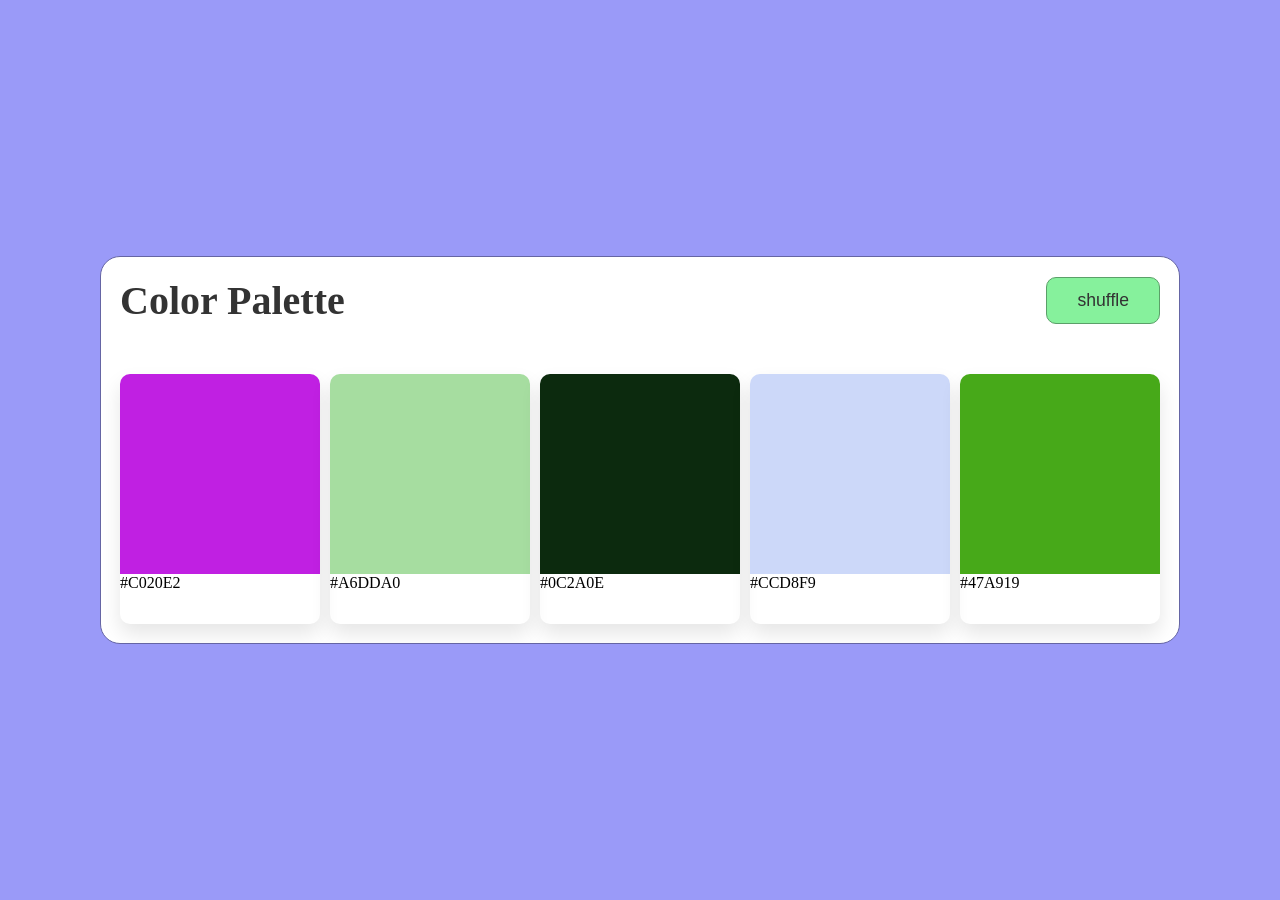
<file: color-pallate/index.html>
<!DOCTYPE html>
<html lang="en">
<head>
    <meta charset="UTF-8">
    <meta name="viewport" content="width=device-width, initial-scale=1.0">
    <title>Color Palette</title>
    <link rel="stylesheet" href="style.css">
</head>
<body>
    <div class="main">
        <div  class="title">
            <h1>Color Palette</h1>
            <button id="random">shuffle</button>
        </div>
        
        <div class="display-cards">
            <!-- Display random color -->

            <!-- example format of 1 of 5 pallate  -->
             <div class="card">
                <div class="display"></div>
                <div class="color-info"><p class="hex-value">#fff</p></div>
             </div>
              <div class="card">
                <div class="display"></div>
                <div class="color-info"><p class="hex-value">#fff</p></div>
             </div>
              <div class="card">
                <div class="display"></div>
                <div class="color-info"><p class="hex-value">#fff</p></div>
             </div>
              <div class="card">
                <div class="display"></div>
                <div class="color-info"><p class="hex-value">#fff</p></div>
             </div>
              <div class="card">
                <div class="display"></div>
                <div class="color-info"><p class="hex-value">#fff</p></div>
             </div>
           <script src="script.js"></script>
        </div>
    </div>
</body>
</html>
</file>
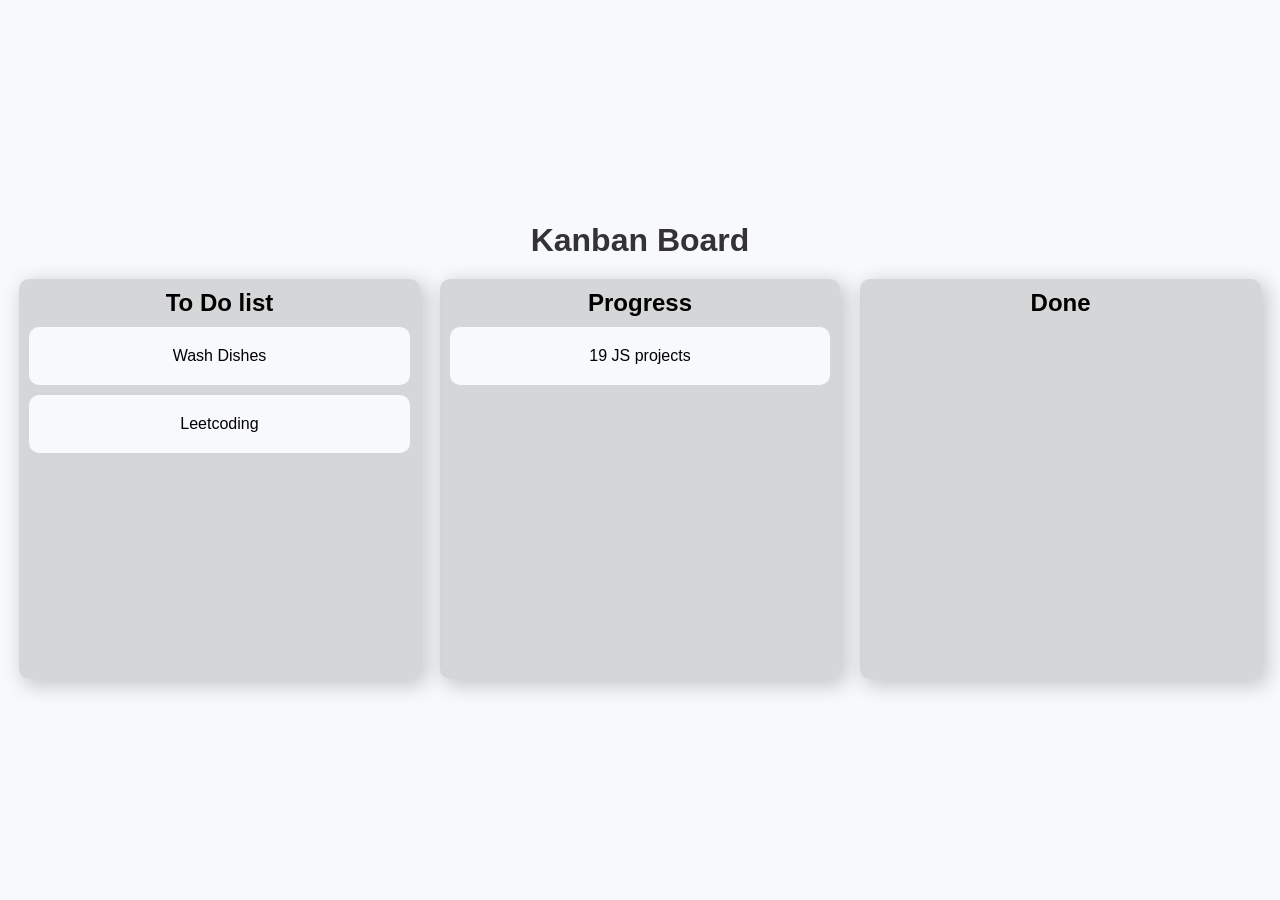
<file: Kanban-board/index.html>
<!DOCTYPE html>
<html lang="en">
<head>
    <meta charset="UTF-8">
    <meta name="viewport" content="width=device-width, initial-scale=1.0">
    <title>Kanban board</title>
    <link rel="stylesheet" href="style.css">
</head>
<body>

    <div class="container">
        <h1>Kanban Board</h1>

        <div class="board">

            <!-- LIST 1 -->
            <div class="list" id="list1">
                <h2>To Do list</h2>
                <div class="card" draggable="true" id="card1">Wash Dishes</div>
                <div class="card" draggable="true" id="card2">Leetcoding</div>
            </div>

            <!-- LIST 2 -->
            <div class="list" id="list2">
                <h2>Progress</h2>
                <div class="card" draggable="true" id="card3">19 JS projects</div>
            </div>

            <!-- LIST 3 -->
            <div class="list" id="list3">
                <h2>Done</h2>
            </div>
        </div>

    </div>

    <script src="script.js"></script>
    
</body>
</html>
</file>
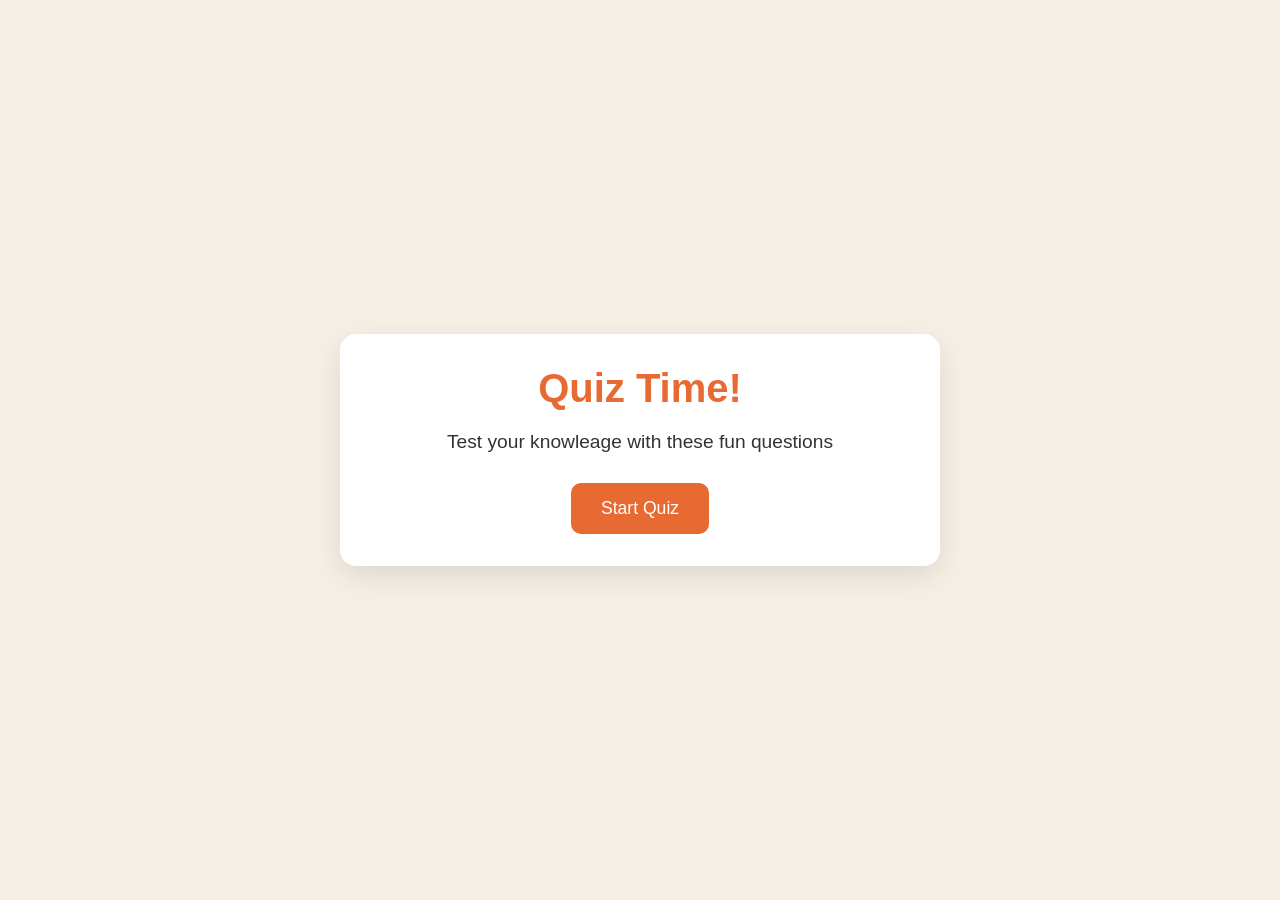
<file: Quiz-game/index.html>
<!DOCTYPE html>
<html lang="en">
<head>
  <meta charset="UTF-8">
  <meta name="viewport" content="width=device-width, initial-scale=1.0">
  <title>Quiz Game</title>
  <link rel="stylesheet" href="style.css">
</head>
<body>
  <div class="container">
    <div class="screen active" id="start-screen">
      <h1>Quiz Time!</h1>
      <p>Test your knowleage with these fun questions</p>
      <button id="start-btn">Start Quiz</button>
    </div>

    <div class="screen" id="quiz-screen">
      <div class="quiz-header">
        <h1 id="question-text">Questions appear here</h1>
        <div id="quiz-info">
          <p>Question <span id="curr-que">1</span> of <span id="total-que">5</span></p>|
          <p>Score <span id="score">0</span></p>
        </div>
      </div>

      <div class="ans-container" id="ans-container">
        <!-- Answer will here from js code -->
         <!-- <button class="ans-btn"></button> -->
      </div>

      <div class="progress-bar">
        <div class="progress" id="progress"></div>
      </div>
    </div>

    <div class="screen" id="result-screen">
      <h1 class="result-header">Quiz Results</h1>

      <div class="result-info">
        <p>You score <span id="final-score">0</span> out of <span id="max-score">5</span></p>
        <div id="result-msg">Good job</div>
      </div>

      <button id="restart-btn">Restart Quiz</button>
    </div>
  </div>
  <script src="script.js"></script>
</body>
</html>
</file>
<file: color-pallate/style.css>
*{
    padding: 0;
    margin: 0;
    text-decoration: none;
    box-sizing: border-box;
}

body{
    display: flex;
    justify-content: center;
    align-items: center;
    height: 100vh;
    background-color: rgb(154, 154, 248);
} 

.main{
    width: auto;
    height:  auto;
    background-color: white;
    border: 1px solid rgb(101, 101, 164);
    border-radius: 20px;
    padding: 1.2rem;
    overflow: hidden;
}
.title{
    display: flex;
    justify-content: space-between;
}

.title h1{
    font-size: 2.5rem;
    font-weight: 800;
    color: #333;
}

.title button {
    background-color: rgb(134, 241, 156);
    padding: 10px 30px;
    border: 1px solid rgb(91, 160, 105);
    border-radius: 10px;
    font-size: 1.1rem;
    color: #333;
    transition: all 0.3s ease;
}

.title button:hover{
    background-color: rgb(124, 217, 143);
    border: 1px solid rgb(46, 82, 54);
    cursor: pointer;
}


.display-cards{
    display: flex;
    margin-top: 50px;
    gap: 10px;
}
.card{
    width: 200px;
    height: 250px;
    box-shadow: 0px 10px 20px rgba(0,0,0,0.1);
    border-radius:10px ;
    transition: all 0.3s ease;

}

.card:hover{
    cursor: pointer;
    transform: translateY(-10px);
}

.display{
    background-color: aqua;
    width: auto;
    height:80%;
    border-radius: 10px 10px 0px 0px;
    overflow: hidden;
}

.color-text{
    padding-top: 10px;
    font-size: 1.1rem;
}
</file>
<file: Kanban-board/style.css>
*{
    padding: 0;
    margin: 0;
    box-sizing: border-box;
}

body{
    font-family: sans-serif;
    background-color: #f7f9fc;
    display: flex;
    justify-content: center;
    align-items: center;
    min-height: 100vh;
}
.container{
    text-align: center;
    width: 100%;
    padding: 1.2rem;
}

h1{
    color: #333;
    margin-bottom: 20px;
    font-size: 2rem;
}

.board{
    display: flex;
    align-items: center;
    justify-content: space-around;
    gap: 20px;
    height: 400px;
}

.board .list{
    background-color: rgba(134, 134, 134, 0.3);
    box-shadow: 5px 5px 20px 2px rgba(0,0,0,0.2);
    border-radius: 10px;
    width: 100%;
    height: 100%;
    padding: 10px;
    display: flex;
    flex-direction: column;
    gap: 10px;
}

.board .list .card{
    cursor: grab;
    padding: 20px;
    border-radius: 10px;
    background-color: #f7f9fc;
}

@media (max-width: 500px) {
    .board{
        flex-direction: column;
        height: auto;  
    }
    
    .board .list{
        height: auto; 
        min-height: 300px;  
    }
}

.board .list .card.active{
    cursor: pointer;
    transform: scale(0.5);
    box-shadow: 0 4px 8px rgb(0,0,0,0.2);

}
.board .list.over{
    background-color: rgba(134, 134, 134, 0.5);
}
</file>
<file: Quiz-game/style.css>
*{
    margin: 0;
    padding: 0;
    box-sizing: border-box;
    text-decoration: none;
}

body{
    background: #f5efe6;
    display: flex;
    justify-content: center;
    align-items: center;
    min-height: 100vh;
    padding: 1rem;
    font-family: sans-serif;
}

.container{
    background-color: white;
    border-radius: 1rem;
    box-shadow: 0 10px 30px rgba(0,0,0,0.1);
    width: 100%;
    max-width: 600px;
    overflow: hidden;
    position: relative;
}

/* Screens */
.screen{
    display: none;
    padding: 2rem;
    text-align: center;
}

.screen.active{
    display: block;
}

#start-screen h1{
    color: #e86a33;
    margin-bottom: 20px;
    font-size: 2.5rem;
}

#start-screen p{
    margin-bottom: 30px;
    font-size: 1.2rem;
    color: #333;
}

#quiz-screen{
    margin-bottom: 2rem;
}

#question-text{
    color: #333;
    font-size: 1.5rem;
    margin-bottom: 1rem;
    line-height: 1.6;
}

#quiz-info{
    display: flex;
    justify-content: space-between;
    color: #666;
    margin-bottom: 10px;
}

.ans-container{
    display: flex;
    flex-direction: column;
    gap: 10px;
    margin-bottom: 25px;
}

.ans-btn{
    background-color: #f8f0e5;
    color: #333;
    border: 1px solid #eadbc8;
    border-radius: 10px;
    padding: 1rem;
    cursor: pointer;
    text-align: left;
    transition: all 0.3s ease;
}

.ans-btn:hover{
    background-color: #eadbc8;
    border-color: #dac0ae;
}

.ans-btn.correct{
    background-color: #e6fff0;
    border-color: #a3f0c4;
    color: #28a745
}

.ans-btn.incorrect{
    background-color: #fff0f0;
    border-color: #ffbdbd;
    color: #dc3545;
}

.progress-bar{
    height: 10px;
    background-color: #f8f0e5;
    border-radius: 5px;
    overflow: hidden;
    margin-top: 20px;
}

.progress{
    height: 100%;
    background-color: #e86a33;
    width: 0%;
    transition: all 0.3s ease;
}

/* result screen */
.result-header{
    color: #e86a33;
    margin-bottom: 20px;
    font-size: 2.5rem;
}

.result-info{
    background-color: #f8f0e5;
    border-radius: 10px;
    padding: 10px;
    margin-bottom: 30px;
}

.result-info p{
    font-size: 1.2rem;
    color: #333;
    margin-bottom: 1rem;
}

#result-msg{
    font-size: 1.5rem;
    font-weight: 600;
    color: #e86a33;
}

button{
    background-color: #e86a33;
    color: white;
    border: none;
    border-radius: 10px;
    padding: 15px 30px;
    font-size: 1.1rem;
    cursor: pointer;
    transition: all 0.3s ease;
}
button:hover{
    background-color: #d45b28;
}
</file>
